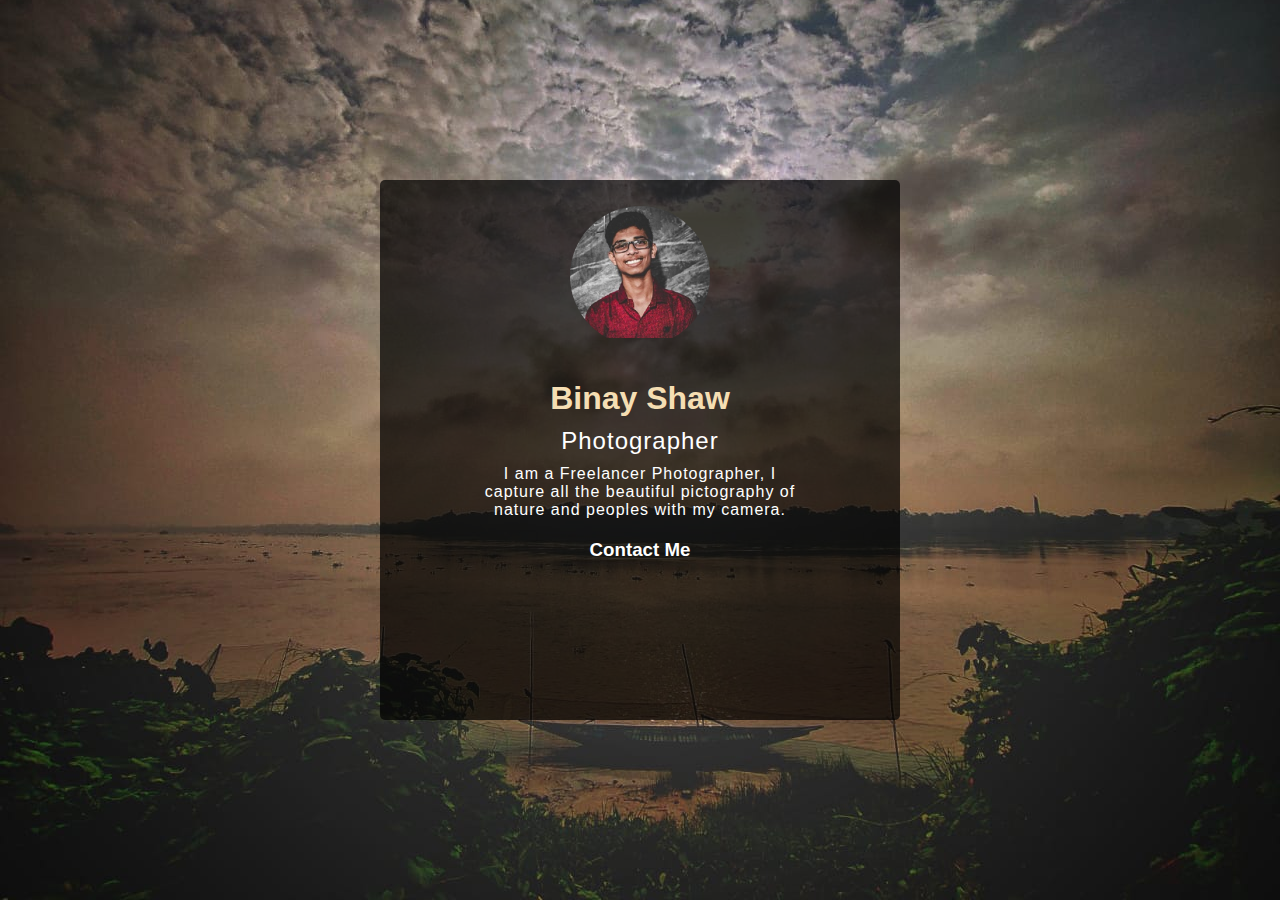
<file: About.html>
<!DOCTYPE html>
<html lang="en">

<head>
    <meta charset="UTF-8">
    <meta name="viewport" content="width=device-width, initial-scale=1.0">
    <meta http-equiv="X-UA-Compatible" content="ie=edge">
    <title>Document</title>
    <link rel="stylesheet" href="https://use.fontawesome.com/releases/v5.8.1/css/all.css"
        integrity="sha384-50oBUHEmvpQ+1lW4y57PTFmhCaXp0ML5d60M1M7uH2+nqUivzIebhndOJK28anvf" crossorigin="anonymous">
    <style>
        * {
            margin: 0;
            padding: 0;
        }

        body,
        html {
            color: white;
            font-family: 'lato', sans-serif;
            display: flex;
            justify-content: center;
            align-items: center;
            min-height: 100vh;
        }

        body {
            background-image: url(background.jpeg);
            background-size: cover;
            background-repeat: no-repeat;
            background-position: bottom;
        }

        .center .avatar img {
            border-radius: 50%;
            width: 140px;
            height: 140px;
            margin-top: 5%;
            object-fit: cover;
            object-position: 0 -8px;
        }

        .center {
            width: 55%;
            background-color: rgba(0, 0, 0, 0.7);
            height: 60vh;
            text-align: center;
            border-radius: 5px;
        }

        .content {
            padding: 30px;
        }

        h1 {
            color: wheat;
        }

        .content h2,
        p {
            font-weight: lighter;
            letter-spacing: 1px;
            width: 70%;
            margin: 10px auto;
        }

        .content h2 {
            font-weight: 400;
        }

        .content h3 {
            margin-top: 20px;
        }

        div.social i {
            padding: 0 10px;
            font-size: 30px;
            color: rgba(255, 255, 255, 0.6);
            transition: 0.4s;
        }

        div.social i:hover {
            color: rgba(255, 255, 255, 1);
        }
    </style>
</head>

<body>

    <div class="center">
        <div class="avatar">
            <img src="Binay.jpg" alt="face">
        </div>
        <div class="content">
            <h1>Binay Shaw</h1>
            <h2>Photographer</h2>
            <p>I am a Freelancer Photographer, I capture all the 
                beautiful pictography of nature and peoples 
                with my camera.
            </p>
            <h3>
                Contact Me
            </h3>
        </div>
        <div class="social">
            <a href="#"><i class="fab fa-facebook"></i></a>
            <a href="#"><i class="fab fa-instagram"></i></a>
        </div>
    </div>

</body>

</html>
</file>
